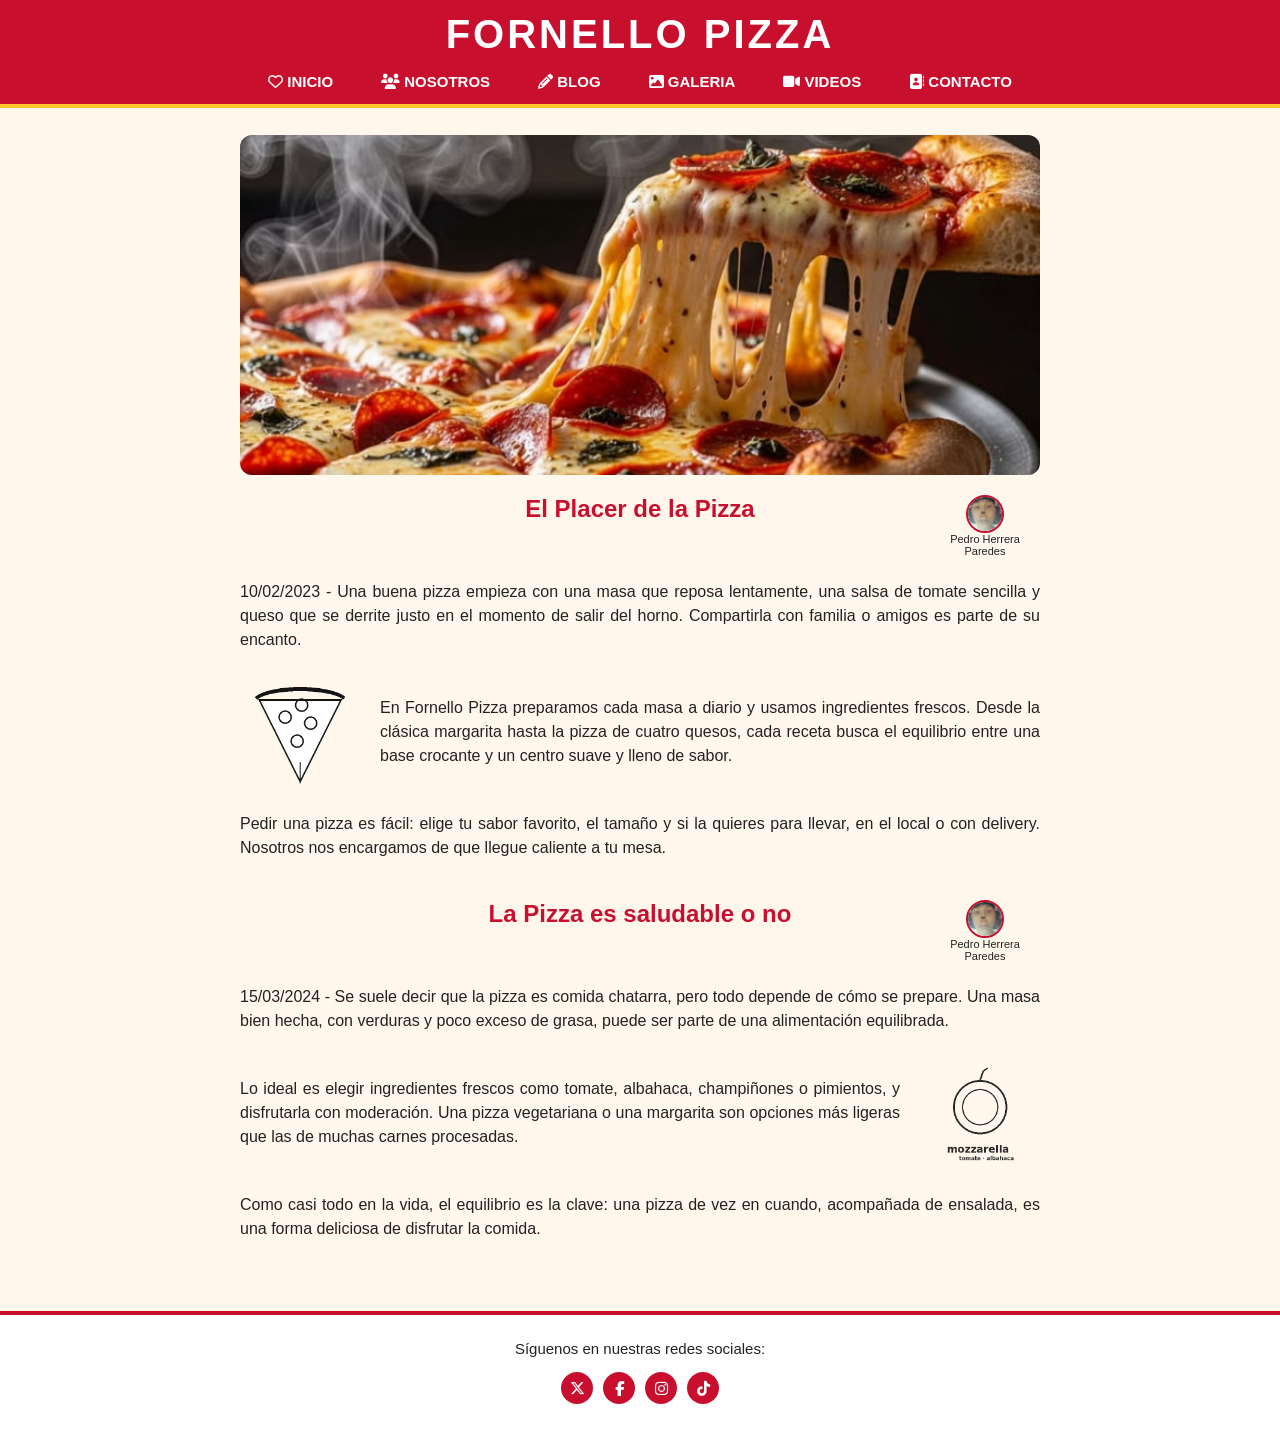
<file: PA3/blog.html>
<!DOCTYPE html>
<html lang="es">

<head>
    <meta charset="UTF-8">
    <meta name="viewport" content="width=device-width, initial-scale=1.0">
    <title>Fornello Pizza - Blog</title>
    <link rel="shortcut icon" href="img/favicon.png">
    <link rel="stylesheet" href="https://cdnjs.cloudflare.com/ajax/libs/font-awesome/6.5.1/css/all.min.css">
    <link rel="stylesheet" href="css/estilo.css">
</head>

<body class="interior">

    <!-- Cabecera con posicionamiento fijo -->
    <header class="cabecera">
        <h1>Fornello Pizza</h1>
        <nav class="menu">
            <a href="index.html"><i class="fa-regular fa-heart"></i> INICIO</a>
            <a href="nosotros.html"><i class="fa-solid fa-users"></i> NOSOTROS</a>
            <a href="blog.html" class="activo"><i class="fa-solid fa-pencil"></i> BLOG</a>
            <a href="galeria.html"><i class="fa-solid fa-image"></i> GALERIA</a>
            <a href="videos.html"><i class="fa-solid fa-video"></i> VIDEOS</a>
            <a href="contactos.html"><i class="fa-solid fa-address-book"></i> CONTACTO</a>
        </nav>
    </header>

    <main class="contenido">

        <img class="portada-blog" src="img/fornello blog.jpg" alt="Pizza de pepperoni sobre un mantel a cuadros">

        <article class="entrada">
            <div class="titulo-entrada">
                <h2>El Placer de la Pizza</h2>
                <div class="autor">
                    <img src="img/pedro.jpg" alt="Pedro Herrera Paredes">
                    <span>Pedro Herrera Paredes</span>
                </div>
            </div>

            <p class="fecha">10/02/2023 - Una buena pizza empieza con una masa que reposa lentamente, una salsa de
                tomate sencilla y queso que se derrite justo en el momento de salir del horno. Compartirla con familia o
                amigos es parte de su encanto.</p>

            <div class="texto-imagen">
                <img src="img/rebanada.png" alt="Rebanada de pizza">
                <p>En Fornello Pizza preparamos cada masa a diario y usamos ingredientes frescos. Desde la clásica
                    margarita hasta la pizza de cuatro quesos, cada receta busca el equilibrio entre una base crocante y
                    un centro suave y lleno de sabor.</p>
            </div>

            <p>Pedir una pizza es fácil: elige tu sabor favorito, el tamaño y si la quieres para llevar, en el local o
                con delivery. Nosotros nos encargamos de que llegue caliente a tu mesa.</p>
        </article>

        <article class="entrada">
            <div class="titulo-entrada">
                <h2>La Pizza es saludable o no</h2>
                <div class="autor">
                    <img src="img/pedro.jpg" alt="Pedro Herrera Paredes">
                    <span>Pedro Herrera Paredes</span>
                </div>
            </div>

            <p class="fecha">15/03/2024 - Se suele decir que la pizza es comida chatarra, pero todo depende de cómo se
                prepare. Una masa bien hecha, con verduras y poco exceso de grasa, puede ser parte de una alimentación
                equilibrada.</p>

            <div class="texto-imagen derecha">
                <p>Lo ideal es elegir ingredientes frescos como tomate, albahaca, champiñones o pimientos, y disfrutarla
                    con moderación. Una pizza vegetariana o una margarita son opciones más ligeras que las de muchas
                    carnes procesadas.</p>
                <img src="img/ingredientes.png" alt="Ingredientes de la pizza">
            </div>

            <p>Como casi todo en la vida, el equilibrio es la clave: una pizza de vez en cuando, acompañada de ensalada,
                es una forma deliciosa de disfrutar la comida.</p>
        </article>

    </main>

    <footer class="pie">
        <p>Síguenos en nuestras redes sociales:</p>
        <div class="redes oscuras">
            <a href="https://x.com" target="_blank"><i class="fa-brands fa-x-twitter"></i></a>
            <a href="https://www.facebook.com" target="_blank"><i class="fa-brands fa-facebook-f"></i></a>
            <a href="https://www.instagram.com" target="_blank"><i class="fa-brands fa-instagram"></i></a>
            <a href="https://www.tiktok.com" target="_blank"><i class="fa-brands fa-tiktok"></i></a>
        </div>
    </footer>

</body>

</html>
</file>
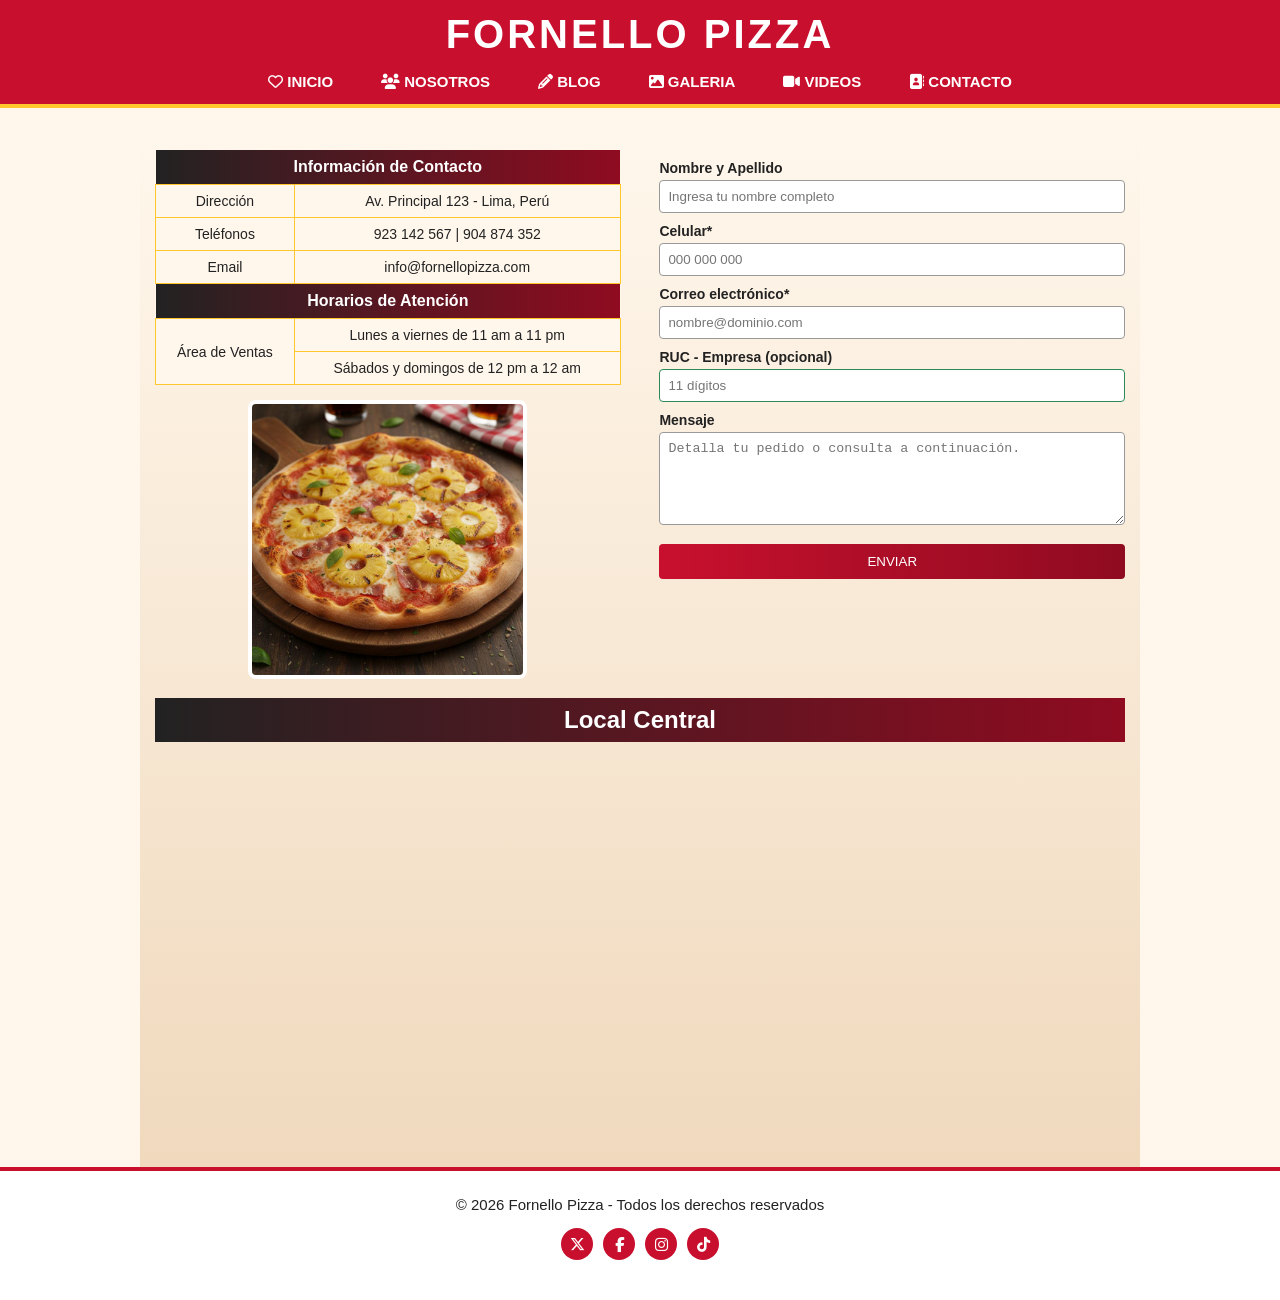
<file: PA3/contactos.html>
<!DOCTYPE html>
<html lang="es">
<head>
    <meta charset="UTF-8">
    <meta name="viewport" content="width=device-width, initial-scale=1.0">
    <title>Fornello Pizza - Contacto</title>
    <link rel="shortcut icon" href="img/favicon.png">
    <link rel="stylesheet" href="https://cdnjs.cloudflare.com/ajax/libs/font-awesome/6.5.1/css/all.min.css">
    <link rel="stylesheet" href="css/estilo.css">
</head>
<body class="interior">

    <!-- Cabecera con posicionamiento fijo -->
    <header class="cabecera">
        <h1>Fornello Pizza</h1>
        <nav class="menu">
            <a href="index.html"><i class="fa-regular fa-heart"></i> INICIO</a>
            <a href="nosotros.html"><i class="fa-solid fa-users"></i> NOSOTROS</a>
            <a href="blog.html"><i class="fa-solid fa-pencil"></i> BLOG</a>
            <a href="galeria.html"><i class="fa-solid fa-image"></i> GALERIA</a>
            <a href="videos.html"><i class="fa-solid fa-video"></i> VIDEOS</a>
            <a href="contactos.html" class="activo"><i class="fa-solid fa-address-book"></i> CONTACTO</a>
        </nav>
    </header>

    <main class="contenido ancho">
        <section class="contacto">

            <!-- Tabla de información -->
            <div class="contacto-info">
                <table>
                    <tr>
                        <th colspan="2">Información de Contacto</th>
                    </tr>
                    <tr>
                        <td>Dirección</td>
                        <td>Av. Principal 123 - Lima, Perú</td>
                    </tr>
                    <tr>
                        <td>Teléfonos</td>
                        <td>923 142 567 | 904 874 352</td>
                    </tr>
                    <tr>
                        <td>Email</td>
                        <td>info@fornellopizza.com</td>
                    </tr>
                    <tr>
                        <th colspan="2">Horarios de Atención</th>
                    </tr>
                    <tr>
                        <td rowspan="2">Área de Ventas</td>
                        <td>Lunes a viernes de 11 am a 11 pm</td>
                    </tr>
                    <tr>
                        <td>Sábados y domingos de 12 pm a 12 am</td>
                    </tr>
                </table>
                <img src="img/galeria 3.jpg" alt="Pizza hawaiana de Fornello Pizza">
            </div>

            <!-- Formulario -->
            <form class="contacto-formulario" action="#" method="post">
                <label for="nombre">Nombre y Apellido</label>
                <input type="text" id="nombre" name="nombre" placeholder="Ingresa tu nombre completo" minlength="3" required>

                <label for="celular">Celular*</label>
                <input type="tel" id="celular" name="celular" placeholder="000 000 000" pattern="[0-9]{9}" maxlength="9" required>

                <label for="correo">Correo electrónico*</label>
                <input type="email" id="correo" name="correo" placeholder="nombre@dominio.com" required>

                <label for="ruc">RUC - Empresa (opcional)</label>
                <input type="text" id="ruc" name="ruc" placeholder="11 dígitos" pattern="[0-9]{11}" maxlength="11">

                <label for="mensaje">Mensaje</label>
                <textarea id="mensaje" name="mensaje" rows="5" placeholder="Detalla tu pedido o consulta a continuación." required></textarea>

                <button type="submit">ENVIAR</button>
            </form>

        </section>

        <!-- Mapa de Google -->
        <section class="contacto-mapa">
            <h2>Local Central</h2>
            <iframe src="https://maps.google.com/maps?q=Plaza%20de%20Armas%20Lima&output=embed" title="Mapa del local central de Fornello Pizza" loading="lazy"></iframe>
        </section>
    </main>

    <footer class="pie">
        <p>© 2026 Fornello Pizza - Todos los derechos reservados</p>
        <div class="redes oscuras">
            <a href="https://x.com" target="_blank"><i class="fa-brands fa-x-twitter"></i></a>
            <a href="https://www.facebook.com" target="_blank"><i class="fa-brands fa-facebook-f"></i></a>
            <a href="https://www.instagram.com" target="_blank"><i class="fa-brands fa-instagram"></i></a>
            <a href="https://www.tiktok.com" target="_blank"><i class="fa-brands fa-tiktok"></i></a>
        </div>
    </footer>

</body>
</html>
</file>
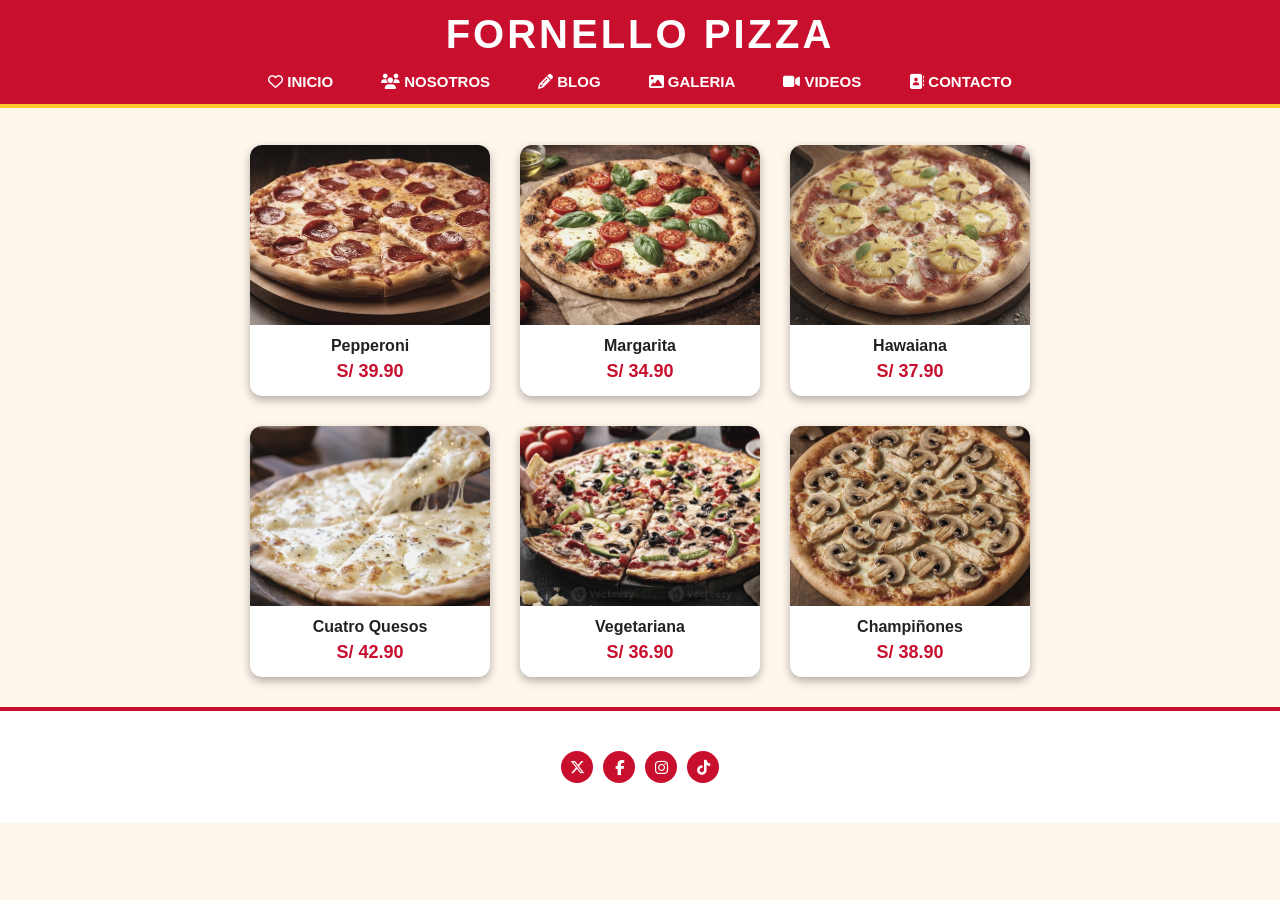
<file: PA3/galeria.html>
<!DOCTYPE html>
<html lang="es">

<head>
    <meta charset="UTF-8">
    <meta name="viewport" content="width=device-width, initial-scale=1.0">
    <title>Fornello Pizza - Galería</title>
    <link rel="shortcut icon" href="img/favicon.png">
    <link rel="stylesheet" href="https://cdnjs.cloudflare.com/ajax/libs/font-awesome/6.5.1/css/all.min.css">
    <link rel="stylesheet" href="css/estilo.css">
</head>

<body class="interior">

    <!-- Cabecera con posicionamiento fijo -->
    <header class="cabecera">
        <h1>Fornello Pizza</h1>
        <nav class="menu">
            <a href="index.html"><i class="fa-regular fa-heart"></i> INICIO</a>
            <a href="nosotros.html"><i class="fa-solid fa-users"></i> NOSOTROS</a>
            <a href="blog.html"><i class="fa-solid fa-pencil"></i> BLOG</a>
            <a href="galeria.html" class="activo"><i class="fa-solid fa-image"></i> GALERIA</a>
            <a href="videos.html"><i class="fa-solid fa-video"></i> VIDEOS</a>
            <a href="contactos.html"><i class="fa-solid fa-address-book"></i> CONTACTO</a>
        </nav>
    </header>

    <main class="contenido">

        <section class="galeria">
            <figure>
                <img src="img/galeria 1.jpg" alt="Pizza de pepperoni">
                <figcaption>Pepperoni<span class="precio">S/ 39.90</span></figcaption>
            </figure>
            <figure>
                <img src="img/galeria 2.jpg" alt="Pizza margarita">
                <figcaption>Margarita<span class="precio">S/ 34.90</span></figcaption>
            </figure>
            <figure>
                <img src="img/galeria 3.jpg" alt="Pizza hawaiana">
                <figcaption>Hawaiana<span class="precio">S/ 37.90</span></figcaption>
            </figure>
            <figure>
                <img src="img/galeria 4.jpg" alt="Pizza cuatro quesos">
                <figcaption>Cuatro Quesos<span class="precio">S/ 42.90</span></figcaption>
            </figure>
            <figure>
                <img src="img/galeria 5.jpg" alt="Pizza vegetariana">
                <figcaption>Vegetariana<span class="precio">S/ 36.90</span></figcaption>
            </figure>
            <figure>
                <img src="img/galeria 6.jpg" alt="Pizza de champiñones">
                <figcaption>Champiñones<span class="precio">S/ 38.90</span></figcaption>
            </figure>
        </section>

    </main>

    <footer class="pie">
        <div class="redes oscuras">
            <a href="https://x.com" target="_blank"><i class="fa-brands fa-x-twitter"></i></a>
            <a href="https://www.facebook.com" target="_blank"><i class="fa-brands fa-facebook-f"></i></a>
            <a href="https://www.instagram.com" target="_blank"><i class="fa-brands fa-instagram"></i></a>
            <a href="https://www.tiktok.com" target="_blank"><i class="fa-brands fa-tiktok"></i></a>
        </div>
    </footer>

</body>

</html>
</file>
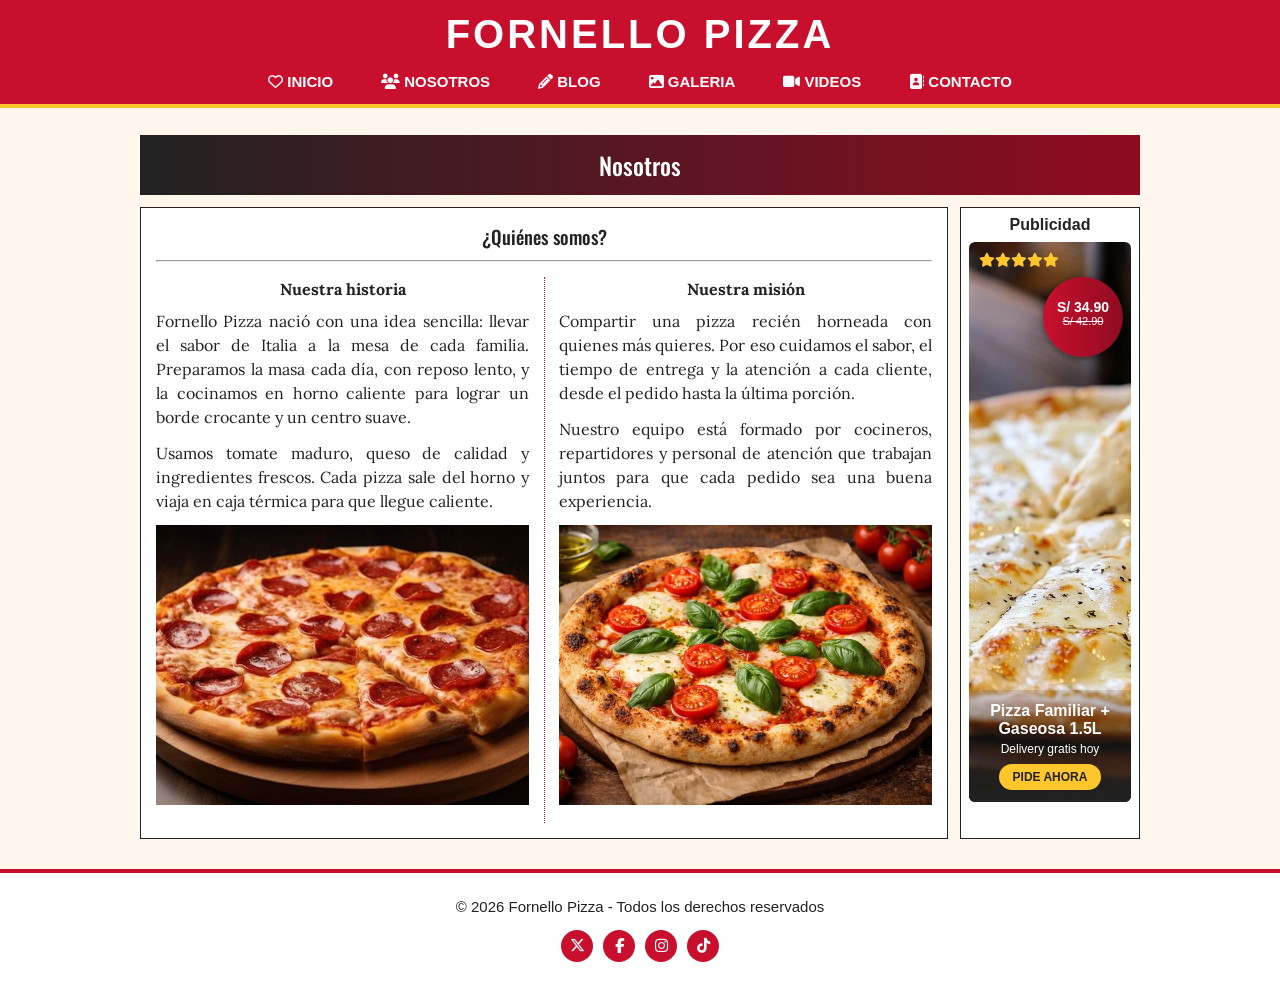
<file: PA3/nosotros.html>
<!DOCTYPE html>
<html lang="es">
<head>
    <meta charset="UTF-8">
    <meta name="viewport" content="width=device-width, initial-scale=1.0">
    <title>Fornello Pizza - Nosotros</title>
    <link rel="shortcut icon" href="img/favicon.png">
    <link rel="preconnect" href="https://fonts.googleapis.com">
    <link href="https://fonts.googleapis.com/css2?family=Lora:wght@400;700&family=Oswald:wght@500&display=swap" rel="stylesheet">
    <link rel="stylesheet" href="https://cdnjs.cloudflare.com/ajax/libs/font-awesome/6.5.1/css/all.min.css">
    <link rel="stylesheet" href="css/estilo.css">
</head>
<body class="interior">

    <!-- Cabecera con posicionamiento fijo -->
    <header class="cabecera">
        <h1>Fornello Pizza</h1>
        <nav class="menu">
            <a href="index.html"><i class="fa-regular fa-heart"></i> INICIO</a>
            <a href="nosotros.html" class="activo"><i class="fa-solid fa-users"></i> NOSOTROS</a>
            <a href="blog.html"><i class="fa-solid fa-pencil"></i> BLOG</a>
            <a href="galeria.html"><i class="fa-solid fa-image"></i> GALERIA</a>
            <a href="videos.html"><i class="fa-solid fa-video"></i> VIDEOS</a>
            <a href="contactos.html"><i class="fa-solid fa-address-book"></i> CONTACTO</a>
        </nav>
    </header>

    <main class="contenido ancho">
        <!-- Maquetación con CSS Grid y grid-template-areas -->
        <div class="rejilla-nosotros">

            <h2 class="area-titulo">Nosotros</h2>

            <section class="area-principal">
                <h3>¿Quiénes somos?</h3>
                <hr>
                <!-- Texto en columnas: ambas columnas con el mismo formato (título, texto, imagen) -->
                <div class="texto-columnas">
                    <article class="columna">
                        <h4>Nuestra historia</h4>
                        <p>Fornello Pizza nació con una idea sencilla: llevar el sabor de Italia a la mesa de cada familia. Preparamos la masa cada día, con reposo lento, y la cocinamos en horno caliente para lograr un borde crocante y un centro suave.</p>
                        <p>Usamos tomate maduro, queso de calidad y ingredientes frescos. Cada pizza sale del horno y viaja en caja térmica para que llegue caliente.</p>
                        <img src="img/galeria 1.jpg" alt="Nuestra pizza de pepperoni recién horneada">
                    </article>
                    <article class="columna">
                        <h4>Nuestra misión</h4>
                        <p>Compartir una pizza recién horneada con quienes más quieres. Por eso cuidamos el sabor, el tiempo de entrega y la atención a cada cliente, desde el pedido hasta la última porción.</p>
                        <p>Nuestro equipo está formado por cocineros, repartidores y personal de atención que trabajan juntos para que cada pedido sea una buena experiencia.</p>
                        <img src="img/galeria 2.jpg" alt="Pizza margarita de Fornello Pizza">
                    </article>
                </div>
            </section>

            <aside class="area-publicidad">
                <h4>Publicidad</h4>
                <div class="anuncio">
                    <img src="img/galeria 4.jpg" alt="Promoción de pizza familiar Fornello Pizza">
                    <div class="estrellas">
                        <i class="fa-solid fa-star"></i><i class="fa-solid fa-star"></i><i class="fa-solid fa-star"></i><i class="fa-solid fa-star"></i><i class="fa-solid fa-star"></i>
                    </div>
                    <div class="precio-oferta">
                        <p class="precio-nuevo">S/ 34.90</p>
                        <p class="precio-antes">S/ 42.90</p>
                    </div>
                    <div class="anuncio-texto">
                        <h5>Pizza Familiar + Gaseosa 1.5L</h5>
                        <p>Delivery gratis hoy</p>
                        <a href="galeria.html" class="boton-anuncio">PIDE AHORA</a>
                    </div>
                </div>
            </aside>

        </div>
    </main>

    <footer class="pie">
        <p>© 2026 Fornello Pizza - Todos los derechos reservados</p>
        <div class="redes oscuras">
            <a href="https://x.com" target="_blank"><i class="fa-brands fa-x-twitter"></i></a>
            <a href="https://www.facebook.com" target="_blank"><i class="fa-brands fa-facebook-f"></i></a>
            <a href="https://www.instagram.com" target="_blank"><i class="fa-brands fa-instagram"></i></a>
            <a href="https://www.tiktok.com" target="_blank"><i class="fa-brands fa-tiktok"></i></a>
        </div>
    </footer>

</body>
</html>
</file>
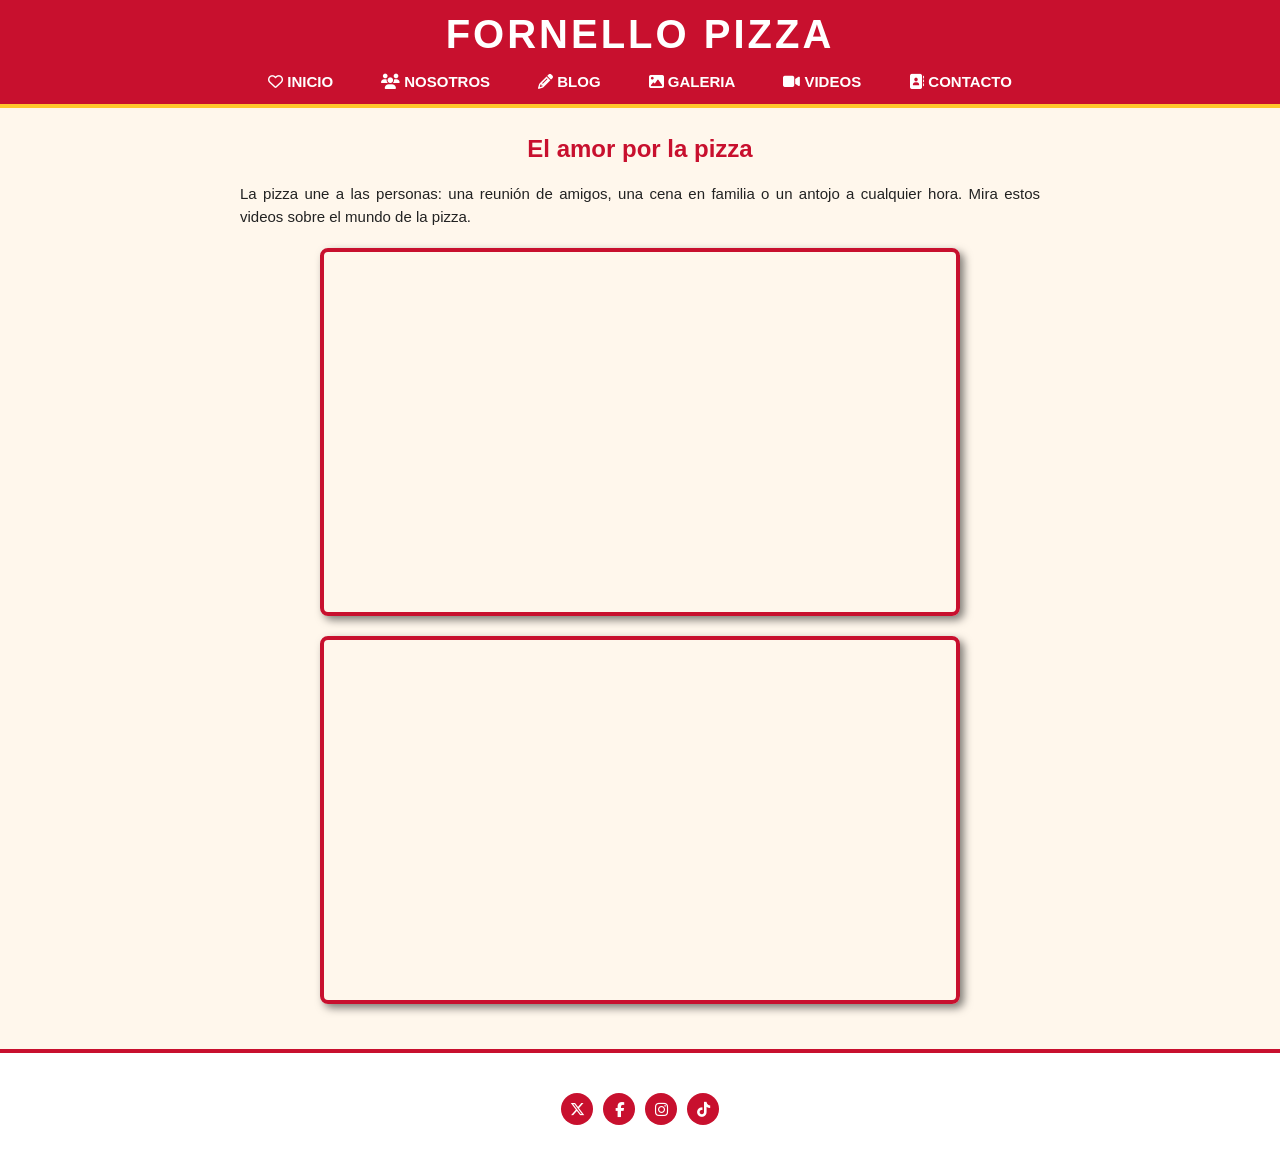
<file: PA3/videos.html>
<!DOCTYPE html>
<html lang="es">

<head>
    <meta charset="UTF-8">
    <meta name="viewport" content="width=device-width, initial-scale=1.0">
    <title>Fornello Pizza - Videos</title>
    <link rel="shortcut icon" href="img/favicon.png">
    <link rel="stylesheet" href="https://cdnjs.cloudflare.com/ajax/libs/font-awesome/6.5.1/css/all.min.css">
    <link rel="stylesheet" href="css/estilo.css">
</head>

<body class="interior">

    <!-- Cabecera con posicionamiento fijo -->
    <header class="cabecera">
        <h1>Fornello Pizza</h1>
        <nav class="menu">
            <a href="index.html"><i class="fa-regular fa-heart"></i> INICIO</a>
            <a href="nosotros.html"><i class="fa-solid fa-users"></i> NOSOTROS</a>
            <a href="blog.html"><i class="fa-solid fa-pencil"></i> BLOG</a>
            <a href="galeria.html"><i class="fa-solid fa-image"></i> GALERIA</a>
            <a href="videos.html" class="activo"><i class="fa-solid fa-video"></i> VIDEOS</a>
            <a href="contactos.html"><i class="fa-solid fa-address-book"></i> CONTACTO</a>
        </nav>
    </header>

    <main class="contenido">

        <section class="seccion-videos">
            <h2>El amor por la pizza</h2>
            <p>La pizza une a las personas: una reunión de amigos, una cena en familia o un antojo a cualquier hora.
                Mira estos videos sobre el mundo de la pizza.</p>

            <!-- Video de YouTube (responsive) -->
            <div class="video-responsive">
                <iframe src="https://www.youtube.com/embed/OBfg9Oi8AtA?start=629" title="Video de YouTube" allowfullscreen></iframe>
            </div>
            <p></p>

            <!-- Video de Vimeo (responsive) -->
            <div class="video-responsive">
                <iframe
                    src="https://player.vimeo.com/video/1000799132?badge=0&amp;autopause=0&amp;player_id=0&amp;app_id=58479"
                    width="3840" height="2160" frameborder="0"
                    allow="autoplay; fullscreen; picture-in-picture; clipboard-write; encrypted-media; web-share"
                    referrerpolicy="strict-origin-when-cross-origin"
                    title="PIZZARELLI - HACER PIZZA ES NUESTRO ARTE"></iframe>
            </div>
            <p></p>
        </section>

    </main>

    <footer class="pie">
        <div class="redes oscuras">
            <a href="https://x.com" target="_blank"><i class="fa-brands fa-x-twitter"></i></a>
            <a href="https://www.facebook.com" target="_blank"><i class="fa-brands fa-facebook-f"></i></a>
            <a href="https://www.instagram.com" target="_blank"><i class="fa-brands fa-instagram"></i></a>
            <a href="https://www.tiktok.com" target="_blank"><i class="fa-brands fa-tiktok"></i></a>
        </div>
    </footer>

</body>

</html>
</file>
<file: PA3/css/estilo.css>
/* Variables de color */
:root {
    --rojo: #c8102e;
    --rojo-oscuro: #8f0b20;
    --amarillo: #ffc72c;
    --negro: #222222;
    --crema: #fff7ec;
    --blanco: #ffffff;
}

/* Reset */
* {
    margin: 0;
    padding: 0;
    box-sizing: border-box;
}

/* ================= PÁGINA DE INICIO ================= */
body.inicio {
    font-family: Arial, Helvetica, sans-serif;
    color: var(--blanco);
}

/* Imagen de fondo con título y eslogan centrados */
.portada {
    display: flex;
    flex-direction: column;
    justify-content: center;
    align-items: center;
    min-height: 100vh;
    padding: 20px;
    text-align: center;
    background-image: linear-gradient(rgba(120, 0, 15, 0.55), rgba(0, 0, 0, 0.6)), url(../img/portada.jpg);
    background-size: cover;
    background-position: center;
}

.portada h1 {
    font-size: 68px;
    font-weight: bold;
    text-transform: uppercase;
    letter-spacing: 4px;
    text-shadow: 3px 3px 0 var(--rojo);
}

.eslogan {
    max-width: 580px;
    margin-top: 30px;
    font-size: 18px;
    font-weight: bold;
}

.boton-pedido {
    margin-top: 28px;
    padding: 14px 40px;
    border-radius: 30px;
    background-color: var(--amarillo);
    color: var(--negro);
    font-size: 18px;
    font-weight: bold;
    text-decoration: none;
    transition: transform 0.3s, background-color 0.3s;
}

.boton-pedido:hover {
    background-color: var(--blanco);
    transform: scale(1.08);
}

.servicios {
    display: flex;
    justify-content: center;
    flex-wrap: wrap;
    gap: 25px;
    margin-top: 25px;
    font-size: 15px;
    font-weight: bold;
}

.servicios i {
    color: var(--amarillo);
    margin-right: 6px;
}

.menu-inicio {
    display: flex;
    justify-content: center;
    gap: 40px;
    margin-top: 30px;
}

.menu-inicio a {
    color: var(--blanco);
    font-size: 14px;
    text-transform: uppercase;
    text-decoration: none;
}

.menu-inicio a:hover {
    color: var(--amarillo);
}

/* Iconos de redes sociales */
.redes {
    display: flex;
    justify-content: center;
    gap: 10px;
    margin-top: 25px;
}

.redes a {
    display: flex;
    justify-content: center;
    align-items: center;
    width: 32px;
    height: 32px;
    border-radius: 50%;
    background-color: var(--blanco);
    color: var(--rojo);
    font-size: 15px;
    text-decoration: none;
}

.redes a:hover {
    background-color: var(--amarillo);
}

.redes.oscuras a {
    background-color: var(--rojo);
    color: var(--blanco);
}

.redes.oscuras a:hover {
    background-color: var(--negro);
}

/* ================= PÁGINAS INTERNAS ================= */
body.interior {
    padding-top: 135px;
    font-family: Arial, Helvetica, sans-serif;
    color: var(--negro);
    background-color: var(--crema);
}

/* Cabecera roja: position fixed */
.cabecera {
    position: fixed;
    top: 0;
    left: 0;
    width: 100%;
    z-index: 100;
    padding: 12px 0 0 0;
    text-align: center;
    background-color: var(--rojo);
    border-bottom: 4px solid var(--amarillo);
}

.cabecera h1 {
    font-size: 40px;
    text-transform: uppercase;
    letter-spacing: 3px;
    color: var(--blanco);
}

/* Menú con iconos */
.menu {
    display: flex;
    justify-content: center;
    gap: 40px;
    margin-top: 8px;
}

.menu a {
    padding: 8px 4px 10px 4px;
    color: var(--blanco);
    font-size: 15px;
    font-weight: bold;
    text-decoration: none;
    border-bottom: 4px solid transparent;
    transition: color 0.3s;
}

.menu a:hover {
    color: var(--amarillo);
}

.menu a.activo {
    border-bottom: 4px solid var(--amarillo);
    margin-bottom: -4px;
}

.contenido {
    width: 90%;
    max-width: 800px;
    margin: 0 auto;
    padding-bottom: 30px;
}

/* ---------- Blog ---------- */
.portada-blog {
    display: block;
    width: 100%;
    height: 340px;
    margin-bottom: 20px;
    object-fit: cover;
    border-radius: 12px;
}

.entrada {
    margin-bottom: 40px;
}

.titulo-entrada {
    position: relative;
    display: flex;
    justify-content: center;
    min-height: 80px;
    margin-bottom: 5px;
}

.titulo-entrada h2 {
    font-size: 24px;
    color: var(--rojo);
}

/* Imagen redondeada del autor */
.autor {
    position: absolute;
    right: 0;
    top: 0;
    display: flex;
    flex-direction: column;
    align-items: center;
    width: 110px;
    font-size: 11px;
    text-align: center;
}

.autor img {
    width: 38px;
    height: 38px;
    border-radius: 50%;
    object-fit: cover;
    border: 2px solid var(--rojo);
}

.entrada p {
    margin-bottom: 20px;
    font-size: 16px;
    line-height: 1.5;
    text-align: justify;
}

.texto-imagen {
    display: flex;
    align-items: center;
    gap: 20px;
    margin-bottom: 20px;
}

.texto-imagen img {
    width: 120px;
}

.texto-imagen p {
    margin-bottom: 0;
}

/* ---------- Galería (carta) ---------- */
.galeria {
    display: flex;
    flex-wrap: wrap;
    justify-content: center;
    gap: 30px;
    margin-top: 10px;
}

.galeria figure {
    width: 30%;
    min-width: 210px;
    overflow: hidden;
    text-align: center;
    background-color: var(--blanco);
    border-radius: 12px;
    box-shadow: 0 4px 10px rgba(0, 0, 0, 0.3);
}

.galeria img {
    display: block;
    width: 100%;
    aspect-ratio: 4 / 3;
    object-fit: cover;
    filter: grayscale(40%) brightness(1.1) contrast(0.9);
    transition: filter 0.4s, transform 0.4s;
}

/* Cambio de filtro al pasar el cursor */
.galeria img:hover {
    filter: grayscale(0%) brightness(0.9) contrast(1.3);
    transform: scale(1.06);
}

.galeria figcaption {
    padding: 12px 8px 14px 8px;
    font-size: 16px;
    font-weight: bold;
}

.precio {
    display: block;
    margin-top: 6px;
    color: var(--rojo);
    font-size: 18px;
}

/* ---------- Videos ---------- */
.seccion-videos h2 {
    margin-bottom: 20px;
    font-size: 24px;
    text-align: center;
    color: var(--rojo);
}

.seccion-videos p {
    margin: 15px 0;
    font-size: 15px;
    line-height: 1.5;
    text-align: justify;
}

/* Video responsive 16:9 */
.video-responsive {
    position: relative;
    width: 80%;
    height: 0;
    margin: 20px auto 0 auto;
    padding-bottom: 45%;
    border: 4px solid var(--rojo);
    border-radius: 8px;
    box-shadow: 4px 4px 8px rgba(0, 0, 0, 0.5);
}

.video-responsive iframe {
    position: absolute;
    top: 0;
    left: 0;
    width: 100%;
    height: 100%;
    border: 0;
}

/* ---------- Pie ---------- */
.pie {
    padding: 25px 0 40px 0;
    text-align: center;
    font-size: 15px;
    background-color: var(--blanco);
    border-top: 4px solid var(--rojo);
}

.pie .redes {
    margin-top: 15px;
}

/* Pantallas pequeñas */
@media (max-width: 600px) {
    .portada h1 { font-size: 42px; }
    .cabecera h1 { font-size: 30px; }
    .menu { gap: 14px; }
    .menu a { font-size: 12px; }
    body.interior { padding-top: 115px; }
    .galeria figure { width: 45%; min-width: 150px; }
    .video-responsive { width: 100%; padding-bottom: 56.25%; }
}

/* ================= PA3 ================= */
.contenido.ancho {
    max-width: 1000px;
}

/* ---------- Nosotros: CSS Grid con áreas ---------- */
.rejilla-nosotros {
    display: grid;
    grid-template-columns: 1fr 180px;
    grid-template-rows: auto auto;
    grid-template-areas:
        "titulo titulo"
        "principal publicidad";
    gap: 12px;
}

.area-titulo {
    grid-area: titulo;
    padding: 12px;
    text-align: center;
    color: var(--blanco);
    background-image: linear-gradient(to right, var(--negro), var(--rojo-oscuro));
    font-family: "Oswald", sans-serif;
    font-weight: 500;
}

.area-principal {
    grid-area: principal;
    padding: 15px;
    background-color: var(--blanco);
    border: 1px solid var(--negro);
    font-family: "Lora", serif;
}

.area-principal h3 {
    text-align: center;
    font-family: "Oswald", sans-serif;
    font-weight: 500;
}

.area-principal hr {
    margin: 10px 0 15px 0;
}

.area-publicidad {
    grid-area: publicidad;
    padding: 8px;
    text-align: center;
    background-color: var(--blanco);
    border: 1px solid var(--negro);
}

.area-publicidad h4 {
    margin-bottom: 8px;
}

/* Anuncio publicitario */
.anuncio {
    position: relative;
    overflow: hidden;
    height: 560px;
    border-radius: 6px;
}

.anuncio img {
    width: 100%;
    height: 100%;
    object-fit: cover;
}

.estrellas {
    position: absolute;
    top: 10px;
    left: 10px;
    color: var(--amarillo);
    font-size: 14px;
}

.precio-oferta {
    position: absolute;
    top: 35px;
    right: 8px;
    width: 80px;
    height: 80px;
    padding-top: 22px;
    border-radius: 50%;
    color: var(--blanco);
    background-image: linear-gradient(to right, var(--rojo), var(--rojo-oscuro));
    box-shadow: 0 2px 6px rgba(0, 0, 0, 0.5);
}

.precio-nuevo {
    font-size: 14px;
    font-weight: bold;
}

.precio-antes {
    font-size: 11px;
    text-decoration: line-through;
}

.anuncio-texto {
    position: absolute;
    bottom: 0;
    left: 0;
    width: 100%;
    padding: 12px 8px;
    color: var(--blanco);
    background-image: linear-gradient(to top, var(--negro), rgba(0, 0, 0, 0.1));
}

.anuncio-texto h5 {
    font-size: 16px;
    margin-bottom: 4px;
}

.anuncio-texto p {
    font-size: 12px;
}

.boton-anuncio {
    display: inline-block;
    margin-top: 8px;
    padding: 6px 14px;
    border-radius: 20px;
    background-color: var(--amarillo);
    color: var(--negro);
    font-size: 12px;
    font-weight: bold;
    text-decoration: none;
}

/* Texto en columnas */
.texto-columnas {
    column-count: 2;
    column-gap: 30px;
    column-rule: 1px dotted var(--rojo);
    text-align: justify;
    line-height: 1.5;
}

.texto-columnas p {
    margin-bottom: 12px;
}

.texto-columnas h4 {
    margin-bottom: 8px;
    text-align: center;
}

.columna {
    break-inside: avoid;
}

.texto-columnas img {
    width: 100%;
    aspect-ratio: 4 / 3;
    object-fit: cover;
    margin-bottom: 12px;
}

/* ---------- Contacto ---------- */
body.interior .contenido.ancho:has(.contacto) {
    background-image: linear-gradient(to bottom, var(--crema), #f0d9bd);
}

.contacto {
    display: flex;
    justify-content: space-between;
    gap: 20px;
    padding: 15px;
}

.contacto-info {
    width: 48%;
    text-align: center;
}

.contacto-info table {
    width: 100%;
    border-collapse: collapse;
    background-color: var(--crema);
}

.contacto-info th {
    padding: 8px;
    color: var(--blanco);
    background-image: linear-gradient(to right, var(--negro), var(--rojo-oscuro));
}

.contacto-info td {
    padding: 8px;
    border: 1px solid var(--amarillo);
    font-size: 14px;
}

.contacto-info img {
    width: 60%;
    margin-top: 15px;
    border: 4px solid var(--blanco);
    border-radius: 8px;
}

.contacto-formulario {
    width: 48%;
}

.contacto-formulario label {
    display: block;
    margin-top: 10px;
    font-size: 14px;
    font-weight: bold;
}

.contacto-formulario input,
.contacto-formulario textarea {
    width: 100%;
    padding: 8px;
    margin-top: 4px;
    border: 1px solid #999999;
    border-radius: 4px;
}

.contacto-formulario input:valid,
.contacto-formulario textarea:valid {
    border: 1px solid #2e8b57;
}

.contacto-formulario input:focus:invalid,
.contacto-formulario textarea:focus:invalid {
    border: 1px solid var(--rojo);
}

.contacto-formulario button {
    width: 100%;
    margin-top: 15px;
    padding: 10px;
    color: var(--blanco);
    background-image: linear-gradient(to right, var(--rojo), var(--rojo-oscuro));
    border: none;
    border-radius: 4px;
    cursor: pointer;
}

.contacto-formulario button:hover {
    background-image: linear-gradient(to right, var(--negro), var(--negro));
}

.contacto-mapa {
    padding: 0 15px 15px 15px;
}

.contacto-mapa h2 {
    padding: 8px;
    text-align: center;
    color: var(--blanco);
    background-image: linear-gradient(to right, var(--negro), var(--rojo-oscuro));
}

.contacto-mapa iframe {
    display: block;
    width: 100%;
    height: 380px;
    border: 0;
}

/* Pantallas pequeñas (PA3) */
@media (max-width: 700px) {
    .rejilla-nosotros {
        grid-template-columns: 1fr;
        grid-template-areas:
            "titulo"
            "principal"
            "publicidad";
    }
    .texto-columnas { column-count: 1; }
    .anuncio { height: 320px; }
    .contacto { flex-direction: column; }
    .contacto-info, .contacto-formulario { width: 100%; }
    body.interior { padding-top: 150px; }
    .menu { flex-wrap: wrap; gap: 8px; }
}
</file>
